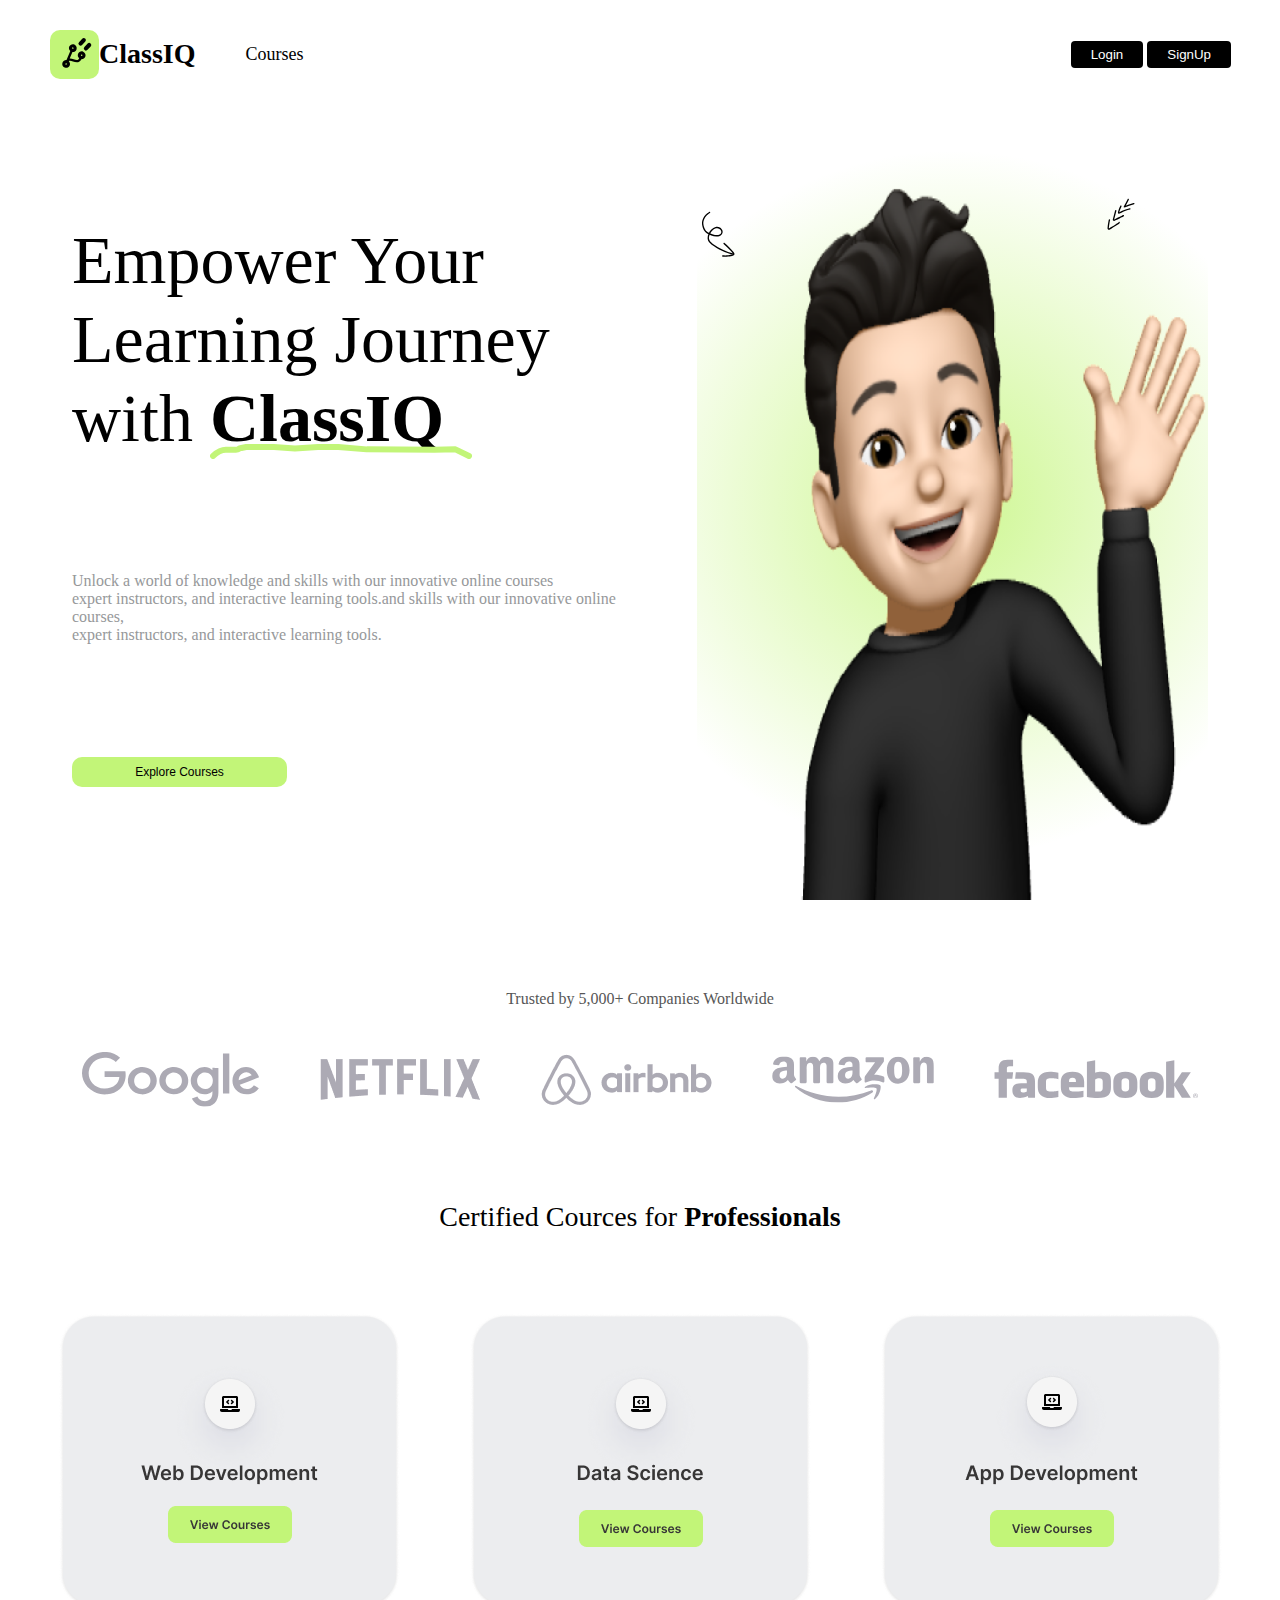
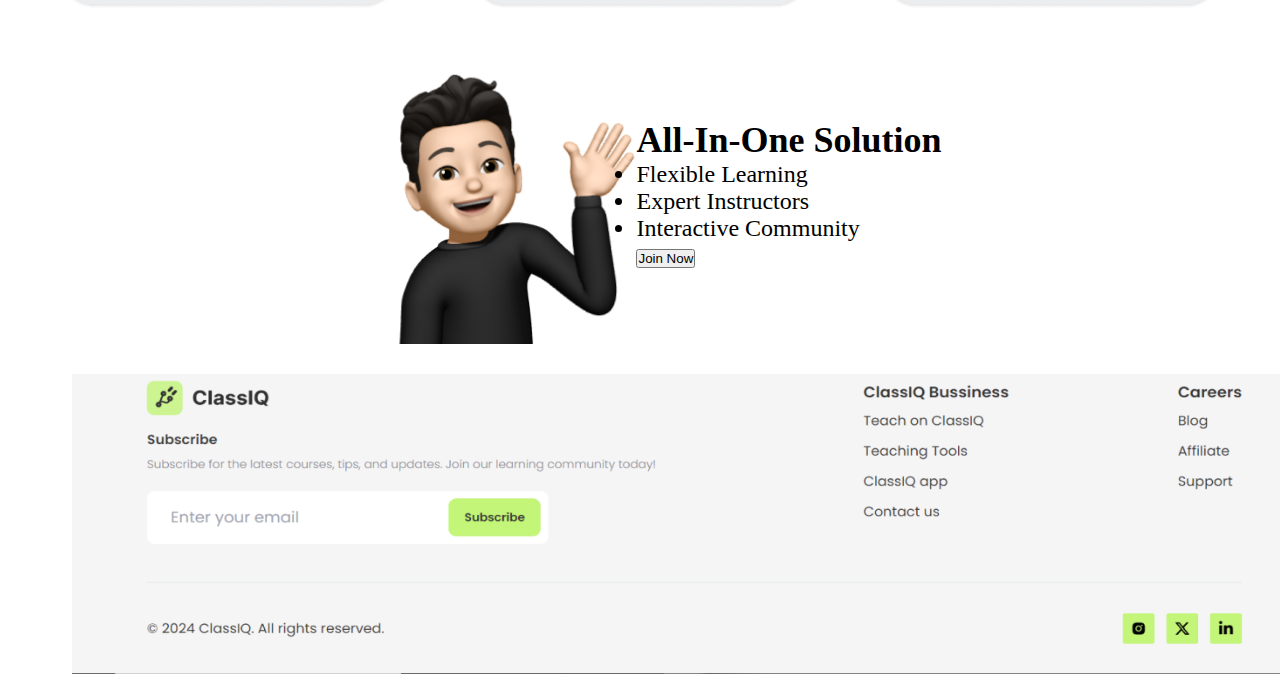
<file: index.html>
<!DOCTYPE html>
<html lang="en">
  <head>
    <meta charset="UTF-8" />
    <meta name="viewport" content="width=device-width, initial-scale=1.0" />
    <title>Class IQ</title>
    <link rel="stylesheet" href="style.css" />
  </head>
  <body>
    <!--Header-->
    <header>
      <div class="header-left">
        <a href="/" class="logo-container">
          <svg
            xmlns="http://www.w3.org/2000/svg"
            width="49"
            height="49"
            viewBox="0 0 49 49"
            fill="none"
          >
            <rect width="49" height="49" rx="10" fill="#C2F578" />
            <rect
              x="33.6592"
              y="7.15674"
              width="4.19624"
              height="8.90237"
              rx="2.09812"
              transform="rotate(43 33.6592 7.15674)"
              fill="black"
            />
            <rect
              x="39.0698"
              y="12"
              width="4.2"
              height="8.9"
              rx="2.1"
              transform="rotate(43 39.0698 12)"
              fill="black"
            />
            <path
              d="M35.2804 26.7985C36.1237 24.8119 35.1976 22.5198 33.211 21.6765C31.2244 20.8332 28.9323 21.7593 28.089 23.7459C27.3945 25.382 27.901 27.2254 29.2082 28.2948C28.874 29.007 28.4756 29.4957 28.0097 29.7435C26.9513 30.3127 25.3665 29.8097 23.69 29.2731C22.3729 28.852 21.007 28.4207 19.7134 28.4816L22.4607 22.0093C24.1161 22.1709 25.7504 21.2574 26.4334 19.6483C27.2767 17.6617 26.3506 15.3696 24.364 14.5263C22.3774 13.683 20.0853 14.6091 19.242 16.5957C18.559 18.2048 19.0371 20.015 20.3033 21.0935L16.5009 30.0514C14.8436 29.8943 13.2093 30.8078 12.5263 32.4169C11.683 34.4035 12.6091 36.6956 14.5957 37.5389C16.5824 38.3822 18.8745 37.4561 19.7177 35.4695C20.3664 33.9413 19.9687 32.2289 18.8397 31.1396C19.0783 30.9651 19.3773 30.848 19.7651 30.8216C20.6497 30.7621 21.7794 31.125 22.9803 31.5074C24.9514 32.1372 27.1857 32.8469 29.121 31.8118C30.0822 31.2969 30.8287 30.4255 31.3873 29.1721C33.0136 29.2895 34.6088 28.3806 35.2804 26.7985ZM23.143 17.4029C23.5385 17.5708 23.7247 18.0317 23.5569 18.4273C23.389 18.8228 22.928 19.0091 22.5324 18.8412C22.1369 18.6733 21.9507 18.2123 22.1186 17.8168C22.2865 17.4212 22.7474 17.235 23.143 17.4029ZM15.8168 34.6623C15.4212 34.4944 15.235 34.0335 15.4029 33.6379C15.5708 33.2424 16.0317 33.0562 16.4273 33.224C16.8228 33.3919 17.0091 33.8529 16.8412 34.2485C16.6733 34.644 16.2123 34.8302 15.8168 34.6623ZM31.99 24.5531C32.3855 24.721 32.5717 25.1819 32.4038 25.5775C32.2359 25.973 31.775 26.1593 31.3794 25.9914C30.9839 25.8235 30.7977 25.3625 30.9656 24.967C31.1334 24.5714 31.5944 24.3852 31.99 24.5531Z"
              fill="black"
            /></svg
          >ClassIQ</a>
        <a href="dashboard.html">
            Courses</a>
      </div>
      <div class="header-right">
        <a href="login.html">
        <button class="login-btn">Login</button></a>
        <a href="signup.html">
        <button class="SignUp-btn">SignUp</button></a>
      </div>
    </header>
    <!--header end-->

    <!--Hero Section Start here-->
    <main>
      <div class="main-left">
        <p class="main-heading">
          Empower Your <br />Learning Journey <br />with
          <span class="heighlight">
            <span class="border-b">
              <svg
                xmlns="http://www.w3.org/2000/svg"
                width="262"
                height="15"
                viewBox="0 0 262 15"
                fill="none"
              >
                <path
                  d="M3 12C8.41799 7.07368 13.836 5.84211 15.8677 5.84211H19.254H22.6402H25.3492L28.0582 5.36842L29.4127 4.42105L31.4444 3.94737L36.1852 3H44.3122H63.9524L84.9471 4.42105L107.974 3H128.291L156.735 5.36842L224.46 5.84211L245.455 5.36842L259 12"
                  stroke="#C2F578"
                  stroke-width="6"
                  stroke-linecap="round"
                  stroke-linejoin="bevel"
                />
              </svg>
            </span>
            ClassIQ
          </span>
        </p>
        <p class="para">
          Unlock a world of knowledge and skills with our innovative online
          courses<br />
          expert instructors, and interactive learning tools.and skills with our
          innovative online courses, <br />
          expert instructors, and interactive learning tools.
        </p>
        <button>Explore Courses</button>
      </div>
      <div class="main-right">
        <span></span>
        <img src="images/Image 4.png" alt="Here is image" />
        <span class="left-icon">
            <svg xmlns="http://www.w3.org/2000/svg" width="74" height="74" viewBox="0 0 74 74" fill="none">
                <path d="M27.2357 13.8991C24.4948 15.2181 22.3106 17.6526 21.0687 20.3948C20.5026 21.6666 20.0959 22.9809 19.9815 24.373C19.8617 25.6783 20.0874 27.0755 20.4015 28.3541C20.5523 28.9632 20.7634 29.5599 20.9815 30.1301C21.2705 30.8614 21.5596 31.5927 21.9159 32.285C22.6161 33.6093 23.7873 34.6607 25.0221 35.473C26.3295 36.3331 27.7874 36.9486 29.254 37.4243C30.8801 37.9424 32.6212 38.3489 34.3268 38.4614C36.0925 38.5614 37.9059 38.162 39.2512 36.9553C40.4143 35.8992 40.9448 34.3333 40.5278 32.7998C40.1552 31.4204 39.1327 30.2379 37.9299 29.5194C36.6012 28.7391 35.0497 28.5822 33.5569 28.9531C30.4173 29.7393 27.9269 32.5759 26.6302 35.4173C25.9544 36.8876 25.516 38.5348 25.5912 40.1765C25.6913 41.9387 26.4076 43.5234 27.5948 44.8351C28.8742 46.2282 30.4917 47.3131 32.0365 48.3501C33.7001 49.4756 35.4114 50.5285 37.1846 51.4557C40.6975 53.3294 44.4157 54.8595 48.2328 56.0176C49.1822 56.2987 50.1121 56.5462 51.0757 56.7741C51.9329 56.9738 52.2865 55.6454 51.4292 55.4457C44.2132 53.696 37.3719 50.5382 31.3554 46.2058C30.0426 45.2589 28.6376 44.2307 27.7851 42.8373C27.03 41.6121 26.8185 40.1618 27.0197 38.7643C27.2421 37.2872 27.817 35.8754 28.6027 34.6335C29.3477 33.4377 30.3052 32.2984 31.4648 31.469C32.5908 30.6591 33.9064 30.0988 35.3197 30.1335C36.4797 30.1577 37.617 30.8018 38.4109 31.6674C39.1516 32.5189 39.5418 33.6185 39.2058 34.6671C38.7726 35.9744 37.4075 36.7207 36.1165 36.9746C34.4643 37.303 32.6771 36.8559 31.0689 36.4848C29.7599 36.1649 28.4598 35.7051 27.2215 35.1195C26.0169 34.5144 24.8477 33.7765 23.9227 32.7621C23.0438 31.7885 22.5898 30.5012 22.1145 29.2936C21.6783 28.1533 21.4563 26.9562 21.3547 25.7342C21.232 24.592 21.4139 23.5877 21.7374 22.4789C22.4747 20.0292 24.0639 17.6924 26.1547 16.1435C26.7212 15.7253 27.2931 15.3938 27.9181 15.0765C28.2474 14.9081 28.3411 14.4493 28.1656 14.1466C27.9706 13.8102 27.565 13.7307 27.2357 13.8991Z" fill="black"/>
                <path d="M41.6095 45.9473C44.2105 48.1474 46.6149 50.5512 48.8637 53.1128C49.4077 53.7412 49.9712 54.4033 50.4816 55.0512C50.6712 55.3008 50.9405 55.5717 51.0558 55.8868C51.1391 56.1082 51.0719 56.1472 50.8505 56.2305C50.5283 56.3724 50.1936 56.454 49.8589 56.5356C49.4569 56.6563 49.0355 56.7433 48.614 56.8303C47.8243 57.0184 47.0221 57.1463 46.2003 57.2406C44.3834 57.4398 42.5291 57.4585 40.7244 57.2911C40.3648 57.2524 40.0321 57.6475 40.0535 57.9946C40.0608 58.3948 40.3638 58.6462 40.7569 58.6654C42.5351 58.8257 44.3292 58.8195 46.1196 58.6132C47.0281 58.5135 47.9436 58.3873 48.8202 58.1938C49.6365 58.0128 50.506 57.8459 51.2709 57.5373C52.1297 57.1969 52.6677 56.4581 52.4016 55.5337C52.1408 54.6962 51.4179 53.9917 50.881 53.3367C49.6954 51.9116 48.4426 50.5255 47.142 49.2121C45.6837 47.7429 44.1847 46.3197 42.6043 44.9887C42.3279 44.7444 41.9082 44.7181 41.6373 44.9874C41.347 45.2231 41.326 45.7296 41.6095 45.9473Z" fill="black"/>
                </svg>
        </span>
        <span class="right-icon">
            <svg xmlns="http://www.w3.org/2000/svg" width="34" height="32" viewBox="0 0 34 32" fill="none">
                <path d="M29.5532 4.94174C26.4124 6.01053 23.2716 7.07931 20.1307 8.1481C20.4132 8.43612 20.7224 8.72061 21.0084 9.03529C22.2836 6.58666 23.5819 4.10781 24.8571 1.65918C25.0314 1.33756 24.8111 0.905593 24.4966 0.784624C24.1519 0.64054 23.7963 0.823479 23.6221 1.1451C22.3469 3.59373 21.0486 6.07259 19.7734 8.52122C19.4675 9.07739 20.1587 9.58238 20.651 9.40838C23.7919 8.33959 26.9327 7.27081 30.0735 6.20202C30.4095 6.07596 30.5696 5.6477 30.4169 5.31529C30.2873 4.95268 29.8927 4.84233 29.5532 4.94174Z" fill="black"/>
                <path d="M25.8618 10.2349C23.4569 10.7175 21.0876 11.4666 18.8336 12.4717C17.7066 12.9743 16.5903 13.5568 15.5041 14.1625C15.4277 14.1998 15.2446 14.2513 15.1984 14.3117C15.1291 14.4023 15.1415 14.2921 15.209 14.3917C15.3174 14.5943 15.298 14.2442 15.3104 14.134C15.4759 13.5422 15.6681 12.9469 15.8869 12.348C16.3637 11.0366 16.8974 9.74468 17.4914 8.49903C17.8756 7.71538 16.6406 7.2013 16.2564 7.98495C15.6588 9.20394 15.1216 10.4692 14.6715 11.7771C14.4562 12.4026 14.2409 13.0281 14.0558 13.6768C13.8903 14.2686 13.7994 15.0132 14.3431 15.4293C14.917 15.8685 15.5658 15.6466 16.1204 15.3286C16.7017 15.0072 17.283 14.6857 17.8678 14.3908C19.0873 13.7675 20.3476 13.2472 21.6416 12.7767C23.0654 12.2618 24.5336 11.8766 26.0124 11.5715C26.3554 11.4987 26.6399 11.1896 26.5902 10.8163C26.5744 10.4929 26.2084 10.1888 25.8618 10.2349Z" fill="black"/>
                <path d="M18.9261 17.0447C18.0319 17.8691 16.8409 18.2987 15.7673 18.7942C14.5407 19.3643 13.3178 19.961 12.0912 20.5311C11.4797 20.8294 10.8914 21.0976 10.2799 21.3959C10.1768 21.4368 10.0737 21.4776 9.97412 21.5451C9.79458 21.6232 9.8906 21.5291 9.92435 21.5789C9.9208 21.5522 10.1056 21.7175 10.1056 21.7175C10.1056 21.7175 10.2248 21.1862 10.2409 21.1027C10.5808 19.7823 10.9207 18.4619 11.2607 17.1415C11.6593 15.6505 12.0313 14.163 12.43 12.672C12.5172 12.3077 12.1743 11.9735 11.8668 11.9058C11.4794 11.8488 11.1914 12.1313 11.1006 12.469C10.7251 13.9297 10.3531 15.4172 9.95092 16.8815C9.57539 18.3423 9.14298 19.7835 8.82432 21.2639C8.69257 21.9054 8.86827 22.6146 9.55066 22.8495C10.2331 23.0843 10.953 22.5816 11.5414 22.3135C12.8941 21.6724 14.2202 21.0348 15.573 20.3937C16.3142 20.0509 17.0786 19.678 17.8198 19.3352C18.5078 18.9996 19.1921 18.6372 19.7753 18.1256C20.0402 17.8733 20.1239 17.4824 19.8947 17.1872C19.6655 16.8921 19.1946 16.8191 18.9261 17.0447Z" fill="black"/>
                <path d="M14.4803 24.4188C14.4784 24.609 14.3789 24.6765 14.2331 24.8044C13.9611 25.0034 13.6322 25.1827 13.33 25.3586C12.7292 25.7369 12.0981 26.0922 11.4972 26.4705C10.2422 27.2343 8.98717 27.998 7.70547 28.7654C7.0513 29.1508 6.40067 29.5629 5.74649 29.9483C5.52072 30.0869 5.32162 30.2219 5.08876 30.3071C5.01233 30.3444 4.95901 30.3515 4.85237 30.3657C4.85237 30.3657 4.71906 30.3834 4.79904 30.3728C4.79904 30.3728 4.82571 30.3692 4.82925 30.3959C4.74218 30.3532 4.74218 30.3532 4.80259 30.3994C4.74742 30.5967 4.85237 30.3657 4.8328 30.4225C4.85591 30.3923 4.81862 30.3159 4.81507 30.2892C4.82401 30.1524 4.83648 30.0422 4.84542 29.9054C4.87577 29.5215 4.90612 29.1376 4.96314 28.7502C5.03448 28.0624 5.12893 27.3444 5.22693 26.6531C5.45143 25.0767 5.72926 23.4932 6.09061 21.9258C6.17783 21.5615 5.8616 21.2237 5.5275 21.1596C5.14007 21.1026 4.85205 21.3851 4.76128 21.7227C4.40348 23.3168 4.12565 24.9003 3.90469 26.5033C3.79421 27.3048 3.68373 28.1063 3.63011 28.9274C3.56586 29.6685 3.31315 30.6246 3.83188 31.2611C4.83915 32.5109 6.67561 31.0186 7.60179 30.4342C9.03281 29.5656 10.4638 28.6971 11.8949 27.8285C12.6984 27.3418 13.5019 26.8551 14.3054 26.3684C14.956 25.9563 15.8199 25.5159 15.8362 24.6184C15.8435 24.2647 15.6605 23.9092 15.2731 23.8522C14.8857 23.7951 14.4839 24.0385 14.4803 24.4188Z" fill="black"/>
                </svg>
        </span>
      </div>
     
</main>
    <!--  Hero Section end here-->
      <div class="main-two">
        <p class="para2">Trusted by 5,000+ Companies Worldwide</p><br>
        <div class="logos">
        <span>
            <svg xmlns="http://www.w3.org/2000/svg" width="178" height="56" viewBox="0 0 178 56" fill="none">
                <g clip-path="url(#clip0_9_46)">
                <path d="M21.8099 0.925781H23.3848C28.8521 1.03825 34.2304 3.11896 38.0932 6.80237C36.6669 8.18014 35.2109 9.50167 33.8144 10.8794C31.6452 9.02367 29.0304 7.58967 26.1779 7.08355C21.9585 6.24002 17.4122 6.9992 13.8763 9.27673C10.0135 11.6667 7.39863 15.7157 6.83406 20.0458C6.21007 24.3197 7.48777 28.8185 10.4295 32.1364C13.2523 35.3699 17.5608 37.3944 22.0179 37.535C26.1779 37.7599 30.5161 36.5509 33.5469 33.7953C35.9241 31.8552 37.0235 28.9029 37.3801 26.0349C32.4475 26.0349 27.515 26.063 22.5825 26.0349V20.2426H43.3526C44.4223 26.4566 42.8771 33.4579 37.8852 37.9005C34.5572 41.0497 29.9516 42.9055 25.2567 43.271C20.7105 43.6928 16.0157 42.8773 11.9746 40.7966C7.1312 38.3504 3.26838 34.2171 1.36669 29.3527C-0.416154 24.882 -0.445868 19.8209 1.21812 15.322C2.73353 11.2168 5.6455 7.58967 9.38947 5.05908C12.9849 2.55661 17.3528 1.17884 21.8099 0.925781Z" fill="#ACAAB4"/>
                <path d="M140.963 2.38678H147.322V42.5388C145.212 42.5388 143.073 42.5669 140.963 42.5107C140.993 29.1548 140.963 15.7708 140.963 2.38678Z" fill="#ACAAB4"/>
                <path d="M57.4966 16.305C61.4188 15.6021 65.6679 16.3894 68.9068 18.6107C71.8484 20.5789 73.8987 23.6719 74.5227 27.046C75.325 30.9543 74.3147 35.2282 71.6405 38.3212C68.7582 41.7796 64.0337 43.6354 59.428 43.3542C55.2086 43.1293 51.1081 41.1329 48.6121 37.8713C45.7893 34.2722 45.1058 29.3235 46.651 25.1059C48.1961 20.5789 52.5641 17.1204 57.4966 16.305ZM58.388 21.6474C56.7834 22.041 55.2977 22.9127 54.228 24.1499C51.3458 27.4115 51.5241 32.7257 54.7035 35.7624C56.516 37.5057 59.2497 38.3212 61.7754 37.8432C64.1228 37.4495 66.1731 35.9593 67.3022 33.991C69.2633 30.645 68.6988 26.0337 65.6977 23.4188C63.7662 21.7317 60.9434 21.0288 58.388 21.6474Z" fill="#ACAAB4"/>
                <path d="M88.9934 16.305C93.4802 15.4896 98.383 16.6706 101.741 19.651C107.208 24.2904 107.802 32.9788 103.137 38.3212C100.314 41.6953 95.7385 43.551 91.222 43.3542C86.9134 43.2417 82.6644 41.2173 80.109 37.8713C77.2267 34.1879 76.6027 29.1267 78.237 24.8247C79.8712 20.4383 84.15 17.0923 88.9934 16.305ZM89.8848 21.6474C88.2803 22.041 86.7946 22.9127 85.7249 24.1217C82.8723 27.3271 82.9912 32.557 86.0517 35.6219C87.8643 37.4495 90.6871 38.3493 93.302 37.8432C95.6196 37.4214 97.6996 35.9593 98.8288 33.991C100.76 30.6169 100.196 26.0056 97.1648 23.3907C95.2334 21.7036 92.4105 21.0288 89.8848 21.6474Z" fill="#ACAAB4"/>
                <path d="M115.706 17.9359C119.123 15.9114 123.67 15.349 127.354 17.0923C128.513 17.5703 129.464 18.3857 130.385 19.2012C130.415 18.442 130.385 17.6547 130.415 16.8674C132.406 16.8955 134.396 16.8674 136.417 16.8955V41.6953C136.387 45.4349 135.377 49.3995 132.524 52.1269C129.404 55.1355 124.621 56.0634 120.312 55.4448C115.706 54.7981 111.695 51.6208 109.912 47.6C111.695 46.7846 113.567 46.1379 115.409 45.3787C116.449 47.6843 118.559 49.6526 121.203 50.1025C123.848 50.5523 126.909 49.9338 128.632 47.8531C130.474 45.7161 130.474 42.7919 130.385 40.1769C129.018 41.4422 127.443 42.5669 125.542 42.9887C121.411 44.0853 116.865 42.7356 113.686 40.0926C110.477 37.4495 108.575 33.3725 108.753 29.3235C108.842 24.7403 111.576 20.3259 115.706 17.9359ZM121.857 21.5349C120.045 21.8161 118.351 22.7721 117.192 24.0936C114.399 27.2428 114.399 32.2759 117.222 35.3688C118.826 37.1965 121.411 38.2087 123.907 37.9556C126.255 37.7307 128.424 36.3248 129.583 34.3847C131.544 31.0949 131.217 26.6242 128.572 23.7562C126.938 21.9848 124.323 21.1132 121.857 21.5349Z" fill="#ACAAB4"/>
                <path d="M154.959 19.3698C158.524 16.2207 164.021 15.1522 168.597 16.8111C172.936 18.3576 175.699 22.266 177.095 26.2868C170.648 28.8174 164.229 31.3199 157.781 33.8505C158.673 35.4532 160.04 36.9153 161.882 37.5058C164.467 38.3774 167.557 38.0681 169.726 36.4373C170.588 35.8187 171.272 35.0033 171.925 34.216C173.559 35.2563 175.194 36.2686 176.828 37.3089C174.51 40.5987 170.618 42.9043 166.428 43.2699C161.793 43.8041 156.86 42.1171 153.859 38.6867C148.927 33.2881 149.402 24.2342 154.959 19.3698ZM158.138 24.5716C157.128 25.9494 156.712 27.6364 156.741 29.2954C161.05 27.6083 165.358 25.9213 169.667 24.2061C168.954 22.6315 167.23 21.6755 165.477 21.4224C162.654 20.9444 159.713 22.3784 158.138 24.5716Z" fill="#ACAAB4"/>
                </g>
                <defs>
                <clipPath id="clip0_9_46">
                <rect width="177.095" height="54.6985" fill="white" transform="translate(0 0.9198)"/>
                </clipPath>
                </defs>
                </svg>
        </span>
        <span>
            <img src="images/Vector (1).png">
        </span>
        <span>
            <img src="images/Vector (2).png">
        </span>
        <span>
            <svg xmlns="http://www.w3.org/2000/svg" width="162" height="47" viewBox="0 0 162 47" fill="none">
                <g clip-path="url(#clip0_9_59)">
                <path fill-rule="evenodd" clip-rule="evenodd" d="M100.457 36.4895C91.0975 43.0434 77.484 46.5352 65.7424 46.5352C49.2927 46.5352 34.5448 40.7871 23.3136 31.2248C22.4628 30.4728 23.2002 29.4521 24.2779 30.043C36.3599 36.7044 51.278 40.6797 66.7067 40.6797C77.087 40.6797 88.545 38.6383 99.0955 34.3944C100.684 33.8034 101.988 35.4151 100.457 36.4895Z" fill="#ACAAB4"/>
                <path fill-rule="evenodd" clip-rule="evenodd" d="M104.371 32.2455C103.18 30.7951 96.4295 31.5472 93.4232 31.9232C92.5156 32.0307 92.3454 31.2786 93.1963 30.7414C98.5849 27.1421 107.377 28.2165 108.398 29.3984C109.419 30.5802 108.114 38.9606 103.066 42.936C102.272 43.5269 101.535 43.2046 101.875 42.3988C103.009 39.7127 105.562 33.7497 104.371 32.2455Z" fill="#ACAAB4"/>
                <path fill-rule="evenodd" clip-rule="evenodd" d="M93.5933 5.49267V2.00083C93.5933 1.46362 93.9904 1.14129 94.5009 1.14129H110.951C111.461 1.14129 111.915 1.51734 111.915 2.00083V4.95546C111.915 5.43895 111.461 6.0836 110.667 7.15801L102.158 18.6542C105.335 18.6005 108.682 19.0303 111.518 20.5344C112.142 20.8568 112.312 21.394 112.369 21.8775V25.5842C112.369 26.1214 111.801 26.7123 111.177 26.39C106.129 23.8651 99.3791 23.5965 93.8202 26.4437C93.253 26.7123 92.629 26.1751 92.629 25.6379V22.0923C92.629 21.5551 92.6291 20.5882 93.253 19.7286L103.123 6.3522H94.5576C94.0471 6.3522 93.5933 5.97615 93.5933 5.49267ZM33.6372 27.1421H28.6456C28.1918 27.0884 27.7947 26.766 27.738 26.3363V2.05455C27.738 1.57107 28.1918 1.19502 28.7023 1.19502H33.3536C33.8641 1.19502 34.2044 1.57106 34.2611 2.00083V5.17034H34.3746C35.5658 2.10827 37.8914 0.657811 40.9544 0.657811C44.0742 0.657811 46.0595 2.10827 47.4209 5.17034C48.612 2.10827 51.3915 0.657811 54.3411 0.657811C56.4398 0.657811 58.7087 1.46362 60.1268 3.34384C61.715 5.38523 61.3747 8.33987 61.3747 10.9722V26.3363C61.3747 26.8198 60.9209 27.1958 60.4104 27.1958H55.4755C54.965 27.1421 54.568 26.766 54.568 26.3363V13.4433C54.568 12.4226 54.6814 9.84403 54.4545 8.87706C54.0575 7.26544 52.9797 6.78196 51.5049 6.78196C50.3137 6.78196 49.0091 7.53406 48.4986 8.76963C47.9881 10.0052 48.0448 12.0466 48.0448 13.4433V26.3363C48.0448 26.8198 47.591 27.1958 47.0805 27.1958H42.0889C41.5784 27.1421 41.1813 26.766 41.1813 26.3363V13.4433C41.1813 10.7573 41.6351 6.72824 38.1183 6.72824C34.5448 6.72824 34.6582 10.5961 34.6582 13.4433V26.3363C34.6015 26.766 34.2044 27.1421 33.6372 27.1421ZM126.096 0.657811C133.526 0.657811 137.554 6.67452 137.554 14.3566C137.554 21.77 133.129 27.6793 126.096 27.6793C118.835 27.6793 114.864 21.6626 114.864 14.1417C114.808 6.56708 118.835 0.657811 126.096 0.657811ZM126.096 5.65382C122.409 5.65382 122.182 10.435 122.182 13.3896C122.182 16.3442 122.125 22.6833 126.039 22.6833C129.896 22.6833 130.123 17.5798 130.123 14.464C130.123 12.4226 130.009 9.95149 129.385 8.01755C128.818 6.29849 127.684 5.65382 126.096 5.65382ZM147.14 27.1421H142.148C141.638 27.0884 141.241 26.7123 141.241 26.2826V1.9471C141.297 1.51734 141.694 1.14129 142.205 1.14129H146.856C147.31 1.14129 147.65 1.46363 147.764 1.83967V5.54639H147.877C149.295 2.21571 151.224 0.657811 154.684 0.657811C156.896 0.657811 159.108 1.40989 160.526 3.505C161.831 5.43894 161.831 8.7159 161.831 11.0796V26.39C161.774 26.8198 161.377 27.1421 160.867 27.1421H155.875C155.421 27.0884 155.024 26.766 154.968 26.39V13.1747C154.968 10.4887 155.308 6.62081 151.848 6.62081C150.657 6.62081 149.522 7.3729 148.955 8.55475C148.274 10.0589 148.161 11.5094 148.161 13.1747V26.2826C148.104 26.7661 147.65 27.1421 147.14 27.1421ZM80.4903 15.5384C80.4903 17.3649 80.5471 18.9228 79.5828 20.5882C78.7887 21.9312 77.5407 22.737 76.1227 22.737C74.1941 22.737 73.0596 21.3403 73.0596 19.2989C73.0596 15.2698 76.8601 14.5177 80.4903 14.5177V15.5384ZM85.5387 27.0884C85.1983 27.357 84.7446 27.4107 84.3475 27.1958C82.7025 25.9065 82.3622 25.2619 81.4546 24.0263C78.7319 26.6586 76.7466 27.4644 73.2298 27.4644C69.0323 27.4644 65.7424 24.9933 65.7424 20.1047C65.7424 16.2368 67.9546 13.6582 71.0743 12.3689C73.797 11.2408 77.5975 11.0259 80.4903 10.7036V10.1126C80.4903 8.98451 80.6038 7.6415 79.8664 6.67453C79.2424 5.815 78.108 5.43895 77.087 5.43895C75.1584 5.43895 73.4567 6.35221 73.0596 8.28615C72.9462 8.71591 72.6626 9.14567 72.2088 9.14567L67.3873 8.66218C66.9903 8.55474 66.5365 8.28615 66.6499 7.69522C67.7844 2.10827 73.0596 0.442932 77.8244 0.442932C80.2634 0.442932 83.4399 1.03386 85.3685 2.80664C87.8076 4.95546 87.5807 7.85638 87.5807 10.9722V18.3319C87.5807 20.5344 88.545 21.5014 89.4526 22.737C89.7929 23.1668 89.8496 23.704 89.4526 23.9726C88.3748 24.7784 86.5597 26.2826 85.5387 27.0884ZM14.9753 15.5384C14.9753 17.3649 15.0321 18.9228 14.0678 20.5882C13.2737 21.9312 12.0257 22.737 10.6077 22.737C8.67909 22.737 7.54464 21.3403 7.54464 19.2989C7.54464 15.2698 11.3451 14.5177 14.9753 14.5177V15.5384ZM19.967 27.0884C19.6266 27.357 19.1728 27.4107 18.7758 27.1958C17.1308 25.9065 16.7905 25.2619 15.8829 24.0263C13.1602 26.6586 11.1749 27.4644 7.65808 27.4644C3.46058 27.4644 0.170654 24.9933 0.170654 20.1047C0.170654 16.2368 2.38285 13.6582 5.50261 12.3689C8.22531 11.2408 12.0257 11.0259 14.9186 10.7036V10.1126C14.9186 8.98451 15.0321 7.6415 14.2947 6.67453C13.6707 5.815 12.5363 5.43895 11.5152 5.43895C9.58666 5.43895 7.88497 6.35221 7.48791 8.28615C7.37446 8.71591 7.09085 9.14567 6.63707 9.14567L1.81562 8.66218C1.41856 8.55474 0.964779 8.28615 1.07822 7.69522C2.21268 2.10827 7.48792 0.442932 12.2526 0.442932C14.6917 0.442932 17.8682 1.03386 19.7968 2.80664C22.2359 4.95546 22.009 7.85638 22.009 10.9722V18.3319C22.009 20.5344 22.9733 21.5014 23.8808 22.737C24.2212 23.1668 24.2779 23.704 23.8808 23.9726C22.8031 24.7784 20.988 26.2826 19.967 27.0884Z" fill="#ACAAB4"/>
                </g>
                <defs>
                <clipPath id="clip0_9_59">
                <rect width="161.667" height="46.0923" fill="white" transform="matrix(-1 0 0 -1 161.834 46.5352)"/>
                </clipPath>
                </defs>
                </svg>
        </span>
        <span>
            <svg xmlns="http://www.w3.org/2000/svg" width="204" height="40" viewBox="0 0 204 40" fill="none">
                <path d="M105.28 19.3434C103.6 19.3434 102.388 19.8689 101.16 20.4042V32.5178C102.337 32.6247 103.011 32.6247 104.127 32.6247C108.159 32.6247 108.712 30.8632 108.712 28.4039V22.6184C108.712 20.8021 108.08 19.3434 105.28 19.3434ZM78.498 18.6823C75.7001 18.6823 75.0615 20.1473 75.0615 21.9618V22.9812H81.9307V21.9618C81.9307 20.1473 81.2922 18.6823 78.498 18.6823ZM26.6168 31.2908C26.6168 32.7262 27.3268 33.4717 28.8939 33.4717C30.575 33.4717 31.5704 32.9489 32.7975 32.4118V29.5383H29.1218C27.3815 29.5383 26.6168 29.8473 26.6168 31.2908ZM131.331 19.3434C128.529 19.3434 127.558 20.8021 127.558 22.6184V29.2464C127.558 31.0671 128.529 32.5304 131.331 32.5304C134.126 32.5304 135.105 31.0671 135.105 29.2464V22.6184C135.104 20.8021 134.126 19.3434 131.331 19.3434ZM12.8822 38.7228H4.64375V19.7036H0.527344V13.1501H4.64469V9.21402C4.64469 3.86684 6.968 0.687988 13.5716 0.687988H19.0695V7.2433H15.6331C13.0621 7.2433 12.8926 8.15949 12.8926 9.86883L12.8822 13.1492H19.1072L18.3792 19.7027H12.8822V38.7228ZM41.0378 38.7722H34.1715L33.8749 37.1158C30.7398 38.7722 27.9418 39.0408 26.096 39.0408C21.0604 39.0408 18.3802 35.8323 18.3802 31.395C18.3802 26.1601 21.5077 24.2918 27.1027 24.2918H32.7975V23.16C32.7975 20.4877 32.4764 19.7036 28.1678 19.7036H21.1235L21.8119 13.1501H29.5117C38.965 13.1501 41.0378 15.9984 41.0378 23.213V38.7722ZM64.3868 20.1841C60.114 19.4853 58.8869 19.3317 56.8311 19.3317C53.1384 19.3317 52.0225 20.1087 52.0225 23.0998V28.7578C52.0225 31.7489 53.1384 32.5295 56.8311 32.5295C58.8869 32.5295 60.114 32.3732 64.3868 31.6717V38.0644C60.6442 38.8647 58.206 39.0749 56.1455 39.0749C47.3005 39.0749 43.7849 34.6385 43.7849 28.2296V23.6388C43.7849 17.2245 47.3005 12.78 56.1455 12.78C58.206 12.78 60.6442 12.9911 64.3868 13.795V20.1841ZM90.1682 28.2296H75.0606V28.7578C75.0606 31.7489 76.1775 32.5295 79.8692 32.5295C83.1879 32.5295 85.2137 32.3732 89.4789 31.6717V38.0644C85.3653 38.8647 83.2218 39.0749 79.1864 39.0749C70.3405 39.0749 66.8231 34.6385 66.8231 28.2296V22.9803C66.8231 17.3727 69.4327 12.78 78.4971 12.78C87.5614 12.78 90.1682 17.3197 90.1682 22.9803V28.2296ZM116.949 28.3509C116.949 34.5451 115.093 39.0632 103.848 39.0632C99.7873 39.0632 97.4056 38.7228 92.9238 38.0653V2.65692L101.159 1.34639V13.7321C102.939 13.1016 105.243 12.7809 107.339 12.7809C115.576 12.7809 116.948 16.3029 116.948 21.9626V28.3509H116.949ZM143.349 28.4856C143.349 33.8292 141.036 39.012 131.359 39.012C121.676 39.012 119.32 33.8292 119.32 28.4856V23.3262C119.32 17.9799 121.676 12.7962 131.359 12.7962C141.036 12.7962 143.349 17.9799 143.349 23.3262V28.4856ZM169.731 28.4856C169.731 33.8292 167.416 39.012 157.74 39.012C148.058 39.012 145.702 33.8292 145.702 28.4856V23.3262C145.702 17.9799 148.058 12.7962 157.74 12.7962C167.416 12.7962 169.731 17.9799 169.731 23.3262V28.4856ZM196.806 38.7228H187.879L180.329 26.7017V38.7228H172.09V2.65602L180.329 1.3455V24.5639L187.879 13.1501H196.806L188.564 25.6059L196.806 38.7228ZM157.712 19.3434C154.914 19.3434 153.943 20.8021 153.943 22.6184V29.2464C153.943 31.0671 154.914 32.5304 157.712 32.5304C160.506 32.5304 161.495 31.0671 161.495 29.2464V22.6184C161.495 20.8021 160.506 19.3434 157.712 19.3434ZM201.508 34.237C202.895 34.237 204 35.3158 204 36.6631C204 38.0311 202.894 39.0982 201.498 39.0982C200.108 39.0982 198.98 38.0311 198.98 36.6631C198.98 35.3158 200.108 34.237 201.498 34.237H201.508ZM201.498 34.6143C200.38 34.6143 199.465 35.5314 199.465 36.6631C199.465 37.8156 200.381 38.721 201.508 38.721C202.636 38.7318 203.538 37.8156 203.538 36.6739C203.538 35.5323 202.636 34.6143 201.508 34.6143H201.498ZM201.024 38.0752H200.572V35.3679C200.809 35.3364 201.035 35.305 201.374 35.305C201.804 35.305 202.084 35.3912 202.257 35.5089C202.423 35.6284 202.513 35.8107 202.513 36.0685C202.513 36.426 202.266 36.6407 201.962 36.7278V36.7485C202.21 36.7925 202.378 37.0063 202.436 37.4042C202.502 37.8255 202.57 37.9862 202.615 38.0743H202.141C202.074 37.9862 202.005 37.7392 201.949 37.3826C201.883 37.0386 201.7 36.9093 201.339 36.9093H201.025V38.0752H201.024ZM201.024 36.5769H201.352C201.723 36.5769 202.038 36.4467 202.038 36.1116C202.038 35.8745 201.859 35.6382 201.352 35.6382C201.204 35.6382 201.101 35.649 201.024 35.6589V36.5769Z" fill="#ACAAB4"/>
                </svg>
        </span>
    </div>
    <p class="para3">Certified Cources for <strong>Professionals</strong></p>
    <div class="courses">
    <span>
    <img src="images/Frame 8.png">
</span>
    <span>
<img src="images/Frame 9.png">
    </span>
    <span>
<img src="images/Frame 10.png">
    </span>
      </div>
      <div class="main3">
        <img src="images/Image 4.png" height="300px">

         <div class="all-in-one-right">
        <p>All-In-One Solution</p>
    <span class="features"
        <ul>
            <li>Flexible Learning</li>
            <li>Expert Instructors</li>
            <li>Interactive Community</li>
            <button class="button1"> Join Now</button>
            </span>
        </ul>
    </div>
      </div>
    </div>
    <footer>
        <div class="footer-image">
            <img src="images/footer 1.png" height="300px" width="1250px">
    </footer>
      
  </body>
</html>
</file>
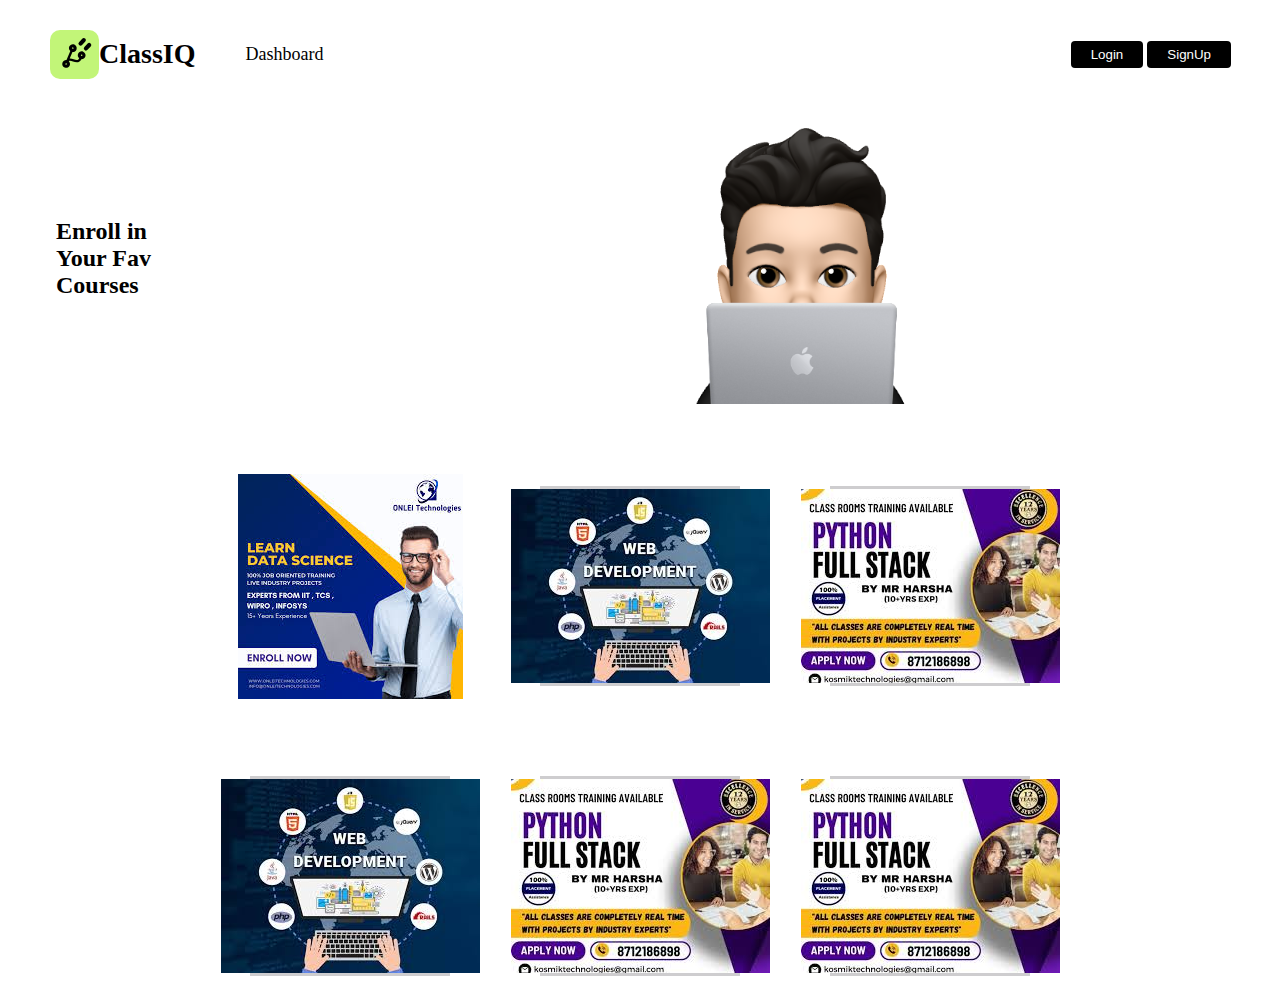
<file: dashboard.html>
<!DOCTYPE html>
<html lang="en">
  <head>
    <meta charset="UTF-8" />
    <meta name="viewport" content="width=device-width, initial-scale=1.0" />
    <title>Class IQ</title>
    <link rel="stylesheet" href="style4.css" />
  </head>
  <body>
    <!--Header-->
    <header>
      <div class="header-left">
        <a href="/" class="logo-container">
          <svg
            xmlns="http://www.w3.org/2000/svg"
            width="49"
            height="49"
            viewBox="0 0 49 49"
            fill="none"
          >
            <rect width="49" height="49" rx="10" fill="#C2F578" />
            <rect
              x="33.6592"
              y="7.15674"
              width="4.19624"
              height="8.90237"
              rx="2.09812"
              transform="rotate(43 33.6592 7.15674)"
              fill="black"
            />
            <rect
              x="39.0698"
              y="12"
              width="4.2"
              height="8.9"
              rx="2.1"
              transform="rotate(43 39.0698 12)"
              fill="black"
            />
            <path
              d="M35.2804 26.7985C36.1237 24.8119 35.1976 22.5198 33.211 21.6765C31.2244 20.8332 28.9323 21.7593 28.089 23.7459C27.3945 25.382 27.901 27.2254 29.2082 28.2948C28.874 29.007 28.4756 29.4957 28.0097 29.7435C26.9513 30.3127 25.3665 29.8097 23.69 29.2731C22.3729 28.852 21.007 28.4207 19.7134 28.4816L22.4607 22.0093C24.1161 22.1709 25.7504 21.2574 26.4334 19.6483C27.2767 17.6617 26.3506 15.3696 24.364 14.5263C22.3774 13.683 20.0853 14.6091 19.242 16.5957C18.559 18.2048 19.0371 20.015 20.3033 21.0935L16.5009 30.0514C14.8436 29.8943 13.2093 30.8078 12.5263 32.4169C11.683 34.4035 12.6091 36.6956 14.5957 37.5389C16.5824 38.3822 18.8745 37.4561 19.7177 35.4695C20.3664 33.9413 19.9687 32.2289 18.8397 31.1396C19.0783 30.9651 19.3773 30.848 19.7651 30.8216C20.6497 30.7621 21.7794 31.125 22.9803 31.5074C24.9514 32.1372 27.1857 32.8469 29.121 31.8118C30.0822 31.2969 30.8287 30.4255 31.3873 29.1721C33.0136 29.2895 34.6088 28.3806 35.2804 26.7985ZM23.143 17.4029C23.5385 17.5708 23.7247 18.0317 23.5569 18.4273C23.389 18.8228 22.928 19.0091 22.5324 18.8412C22.1369 18.6733 21.9507 18.2123 22.1186 17.8168C22.2865 17.4212 22.7474 17.235 23.143 17.4029ZM15.8168 34.6623C15.4212 34.4944 15.235 34.0335 15.4029 33.6379C15.5708 33.2424 16.0317 33.0562 16.4273 33.224C16.8228 33.3919 17.0091 33.8529 16.8412 34.2485C16.6733 34.644 16.2123 34.8302 15.8168 34.6623ZM31.99 24.5531C32.3855 24.721 32.5717 25.1819 32.4038 25.5775C32.2359 25.973 31.775 26.1593 31.3794 25.9914C30.9839 25.8235 30.7977 25.3625 30.9656 24.967C31.1334 24.5714 31.5944 24.3852 31.99 24.5531Z"
              fill="black"
            /></svg
          >ClassIQ</a>
        <a href="/Dashboard">Dashboard</a>
      </div>
      <div class="header-right">
        <a href="login.html">
        <button class="login-btn">Login</button></a>
        <a href="signup.html">
        <button class="SignUp-btn">SignUp</button></a>
      </div>
    </header>
    <!--header end-->
    <main>
    <div class="main-left">
        <p class="main-heading">
            Enroll in  Your Fav Courses
         </div>
      <div class="main-right">
        <span class="sv1">
        <img src="/images/Image 1.svg" alt="Here is image">
        </span>
        </div>
    </main>
    <div class="container">
       
        <div class="child">
        <img src="images/download.jpg"></div>
        
        <div class="child">
            <img src="images/download (1).jpg"></div>
        
        <div class="child">
            <img src="images/download (2).jpg"></div>
        
        <div class="child">
            <img src="images/download (1).jpg"></div>
        
        <div class="child">
        <img src="images/download (2).jpg"></div>

        <div class="child">
        <img src="images/download (2).jpg"> </div>
       
</div>


</body>
</file>
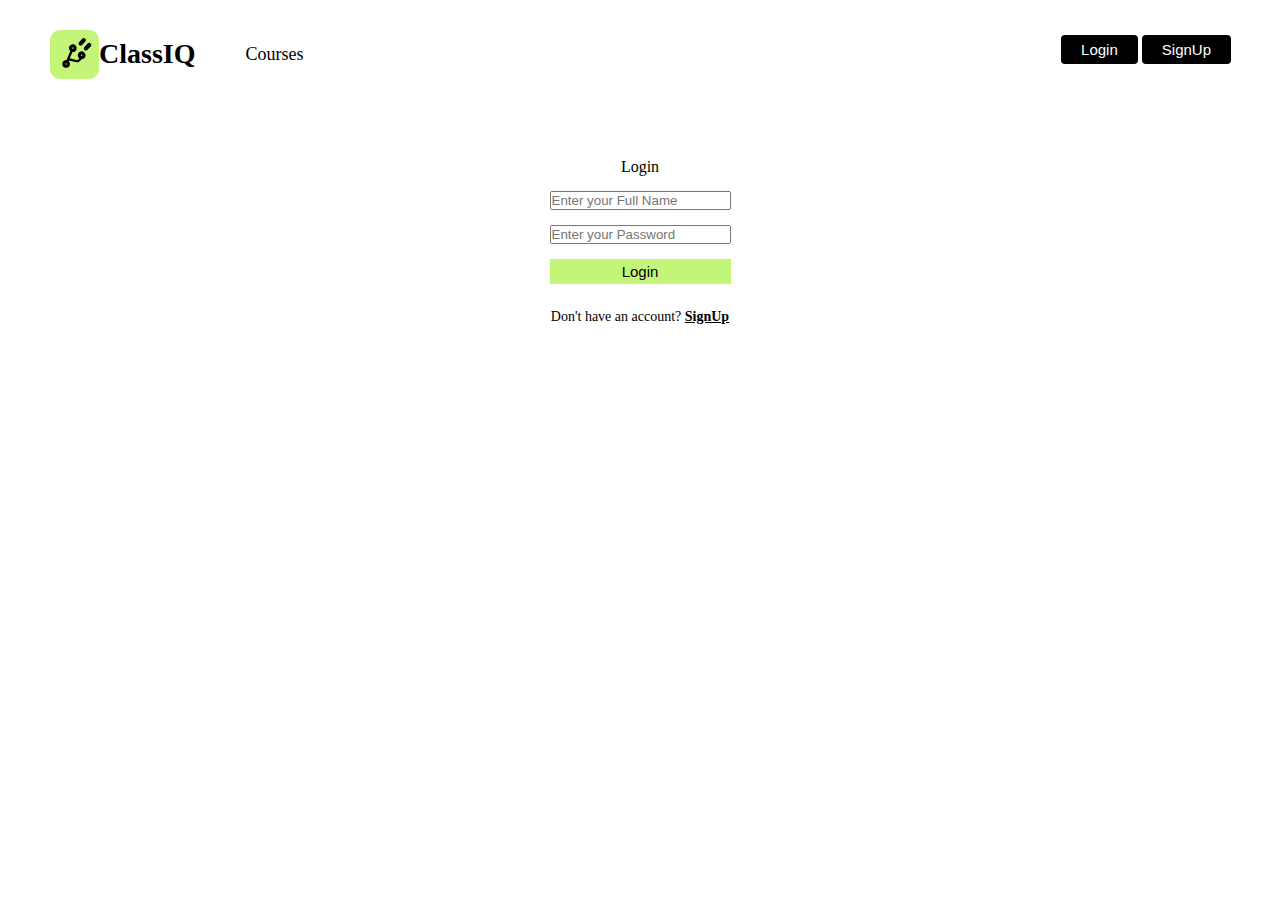
<file: login.html>
<!DOCTYPE html>
<html lang="en">
<head>
    <meta charset="UTF-8">
    <meta name="viewport" content="width=device-width, initial-scale=1.0">
    <title>SignUp</title>
    <link rel="stylesheet" href="style3.css">
</head>
<body>
    <!-- header -->
    <header>
        <div class="header-left">
          <a href="/" class="logo-container">
            <svg
              xmlns="http://www.w3.org/2000/svg"
              width="49"
              height="49"
              viewBox="0 0 49 49"
              fill="none"
            >
              <rect width="49" height="49" rx="10" fill="#C2F578" />
              <rect
                x="33.6592"
                y="7.15674"
                width="4.19624"
                height="8.90237"
                rx="2.09812"
                transform="rotate(43 33.6592 7.15674)"
                fill="black"
              />
              <rect
                x="39.0698"
                y="12"
                width="4.2"
                height="8.9"
                rx="2.1"
                transform="rotate(43 39.0698 12)"
                fill="black"
              />
              <path
                d="M35.2804 26.7985C36.1237 24.8119 35.1976 22.5198 33.211 21.6765C31.2244 20.8332 28.9323 21.7593 28.089 23.7459C27.3945 25.382 27.901 27.2254 29.2082 28.2948C28.874 29.007 28.4756 29.4957 28.0097 29.7435C26.9513 30.3127 25.3665 29.8097 23.69 29.2731C22.3729 28.852 21.007 28.4207 19.7134 28.4816L22.4607 22.0093C24.1161 22.1709 25.7504 21.2574 26.4334 19.6483C27.2767 17.6617 26.3506 15.3696 24.364 14.5263C22.3774 13.683 20.0853 14.6091 19.242 16.5957C18.559 18.2048 19.0371 20.015 20.3033 21.0935L16.5009 30.0514C14.8436 29.8943 13.2093 30.8078 12.5263 32.4169C11.683 34.4035 12.6091 36.6956 14.5957 37.5389C16.5824 38.3822 18.8745 37.4561 19.7177 35.4695C20.3664 33.9413 19.9687 32.2289 18.8397 31.1396C19.0783 30.9651 19.3773 30.848 19.7651 30.8216C20.6497 30.7621 21.7794 31.125 22.9803 31.5074C24.9514 32.1372 27.1857 32.8469 29.121 31.8118C30.0822 31.2969 30.8287 30.4255 31.3873 29.1721C33.0136 29.2895 34.6088 28.3806 35.2804 26.7985ZM23.143 17.4029C23.5385 17.5708 23.7247 18.0317 23.5569 18.4273C23.389 18.8228 22.928 19.0091 22.5324 18.8412C22.1369 18.6733 21.9507 18.2123 22.1186 17.8168C22.2865 17.4212 22.7474 17.235 23.143 17.4029ZM15.8168 34.6623C15.4212 34.4944 15.235 34.0335 15.4029 33.6379C15.5708 33.2424 16.0317 33.0562 16.4273 33.224C16.8228 33.3919 17.0091 33.8529 16.8412 34.2485C16.6733 34.644 16.2123 34.8302 15.8168 34.6623ZM31.99 24.5531C32.3855 24.721 32.5717 25.1819 32.4038 25.5775C32.2359 25.973 31.775 26.1593 31.3794 25.9914C30.9839 25.8235 30.7977 25.3625 30.9656 24.967C31.1334 24.5714 31.5944 24.3852 31.99 24.5531Z"
                fill="black"
              /></svg
            >ClassIQ</a>
          <a href="/courses">Courses</a>
        </div>
        <div class="header-right">
          <button class="login-btn">Login</button>
          <button class="SignUp-btn">SignUp</button>
        </div>
      </header>
      <main>
        <div>
            <form class="form">
            <p class="para4">Login</p>
           
            <div class="input-name">
                <i></i>
                <input type="text" placeholder="Enter your Full Name" class="name">
                <input type="password" placeholder="Enter your Password" class="pwd-name">
             <button>Login</button>
             <p class="para5">Don't have an account? <strong><u>SignUp</u></strong></p>
        </div>
        </div> 
      </main>
    
</body>
</html>
</file>
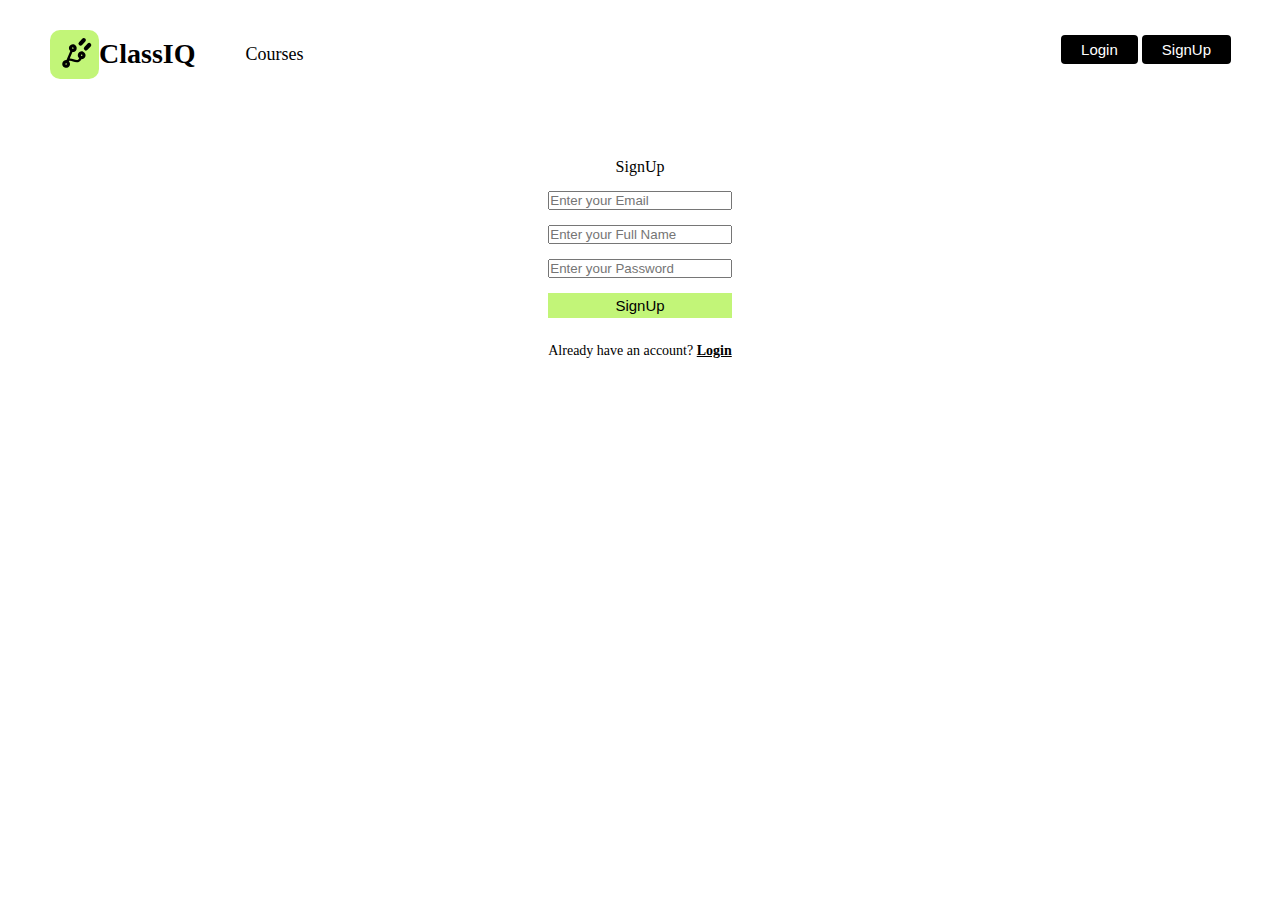
<file: signup.html>
<!DOCTYPE html>
<html lang="en">
<head>
    <meta charset="UTF-8">
    <meta name="viewport" content="width=device-width, initial-scale=1.0">
    <title>SignUp</title>
    <link rel="stylesheet" href="style2.css">
</head>
<body>
    <!-- header -->
    <header>
        <div class="header-left">
          <a href="/" class="logo-container">
            <svg
              xmlns="http://www.w3.org/2000/svg"
              width="49"
              height="49"
              viewBox="0 0 49 49"
              fill="none"
            >
              <rect width="49" height="49" rx="10" fill="#C2F578" />
              <rect
                x="33.6592"
                y="7.15674"
                width="4.19624"
                height="8.90237"
                rx="2.09812"
                transform="rotate(43 33.6592 7.15674)"
                fill="black"
              />
              <rect
                x="39.0698"
                y="12"
                width="4.2"
                height="8.9"
                rx="2.1"
                transform="rotate(43 39.0698 12)"
                fill="black"
              />
              <path
                d="M35.2804 26.7985C36.1237 24.8119 35.1976 22.5198 33.211 21.6765C31.2244 20.8332 28.9323 21.7593 28.089 23.7459C27.3945 25.382 27.901 27.2254 29.2082 28.2948C28.874 29.007 28.4756 29.4957 28.0097 29.7435C26.9513 30.3127 25.3665 29.8097 23.69 29.2731C22.3729 28.852 21.007 28.4207 19.7134 28.4816L22.4607 22.0093C24.1161 22.1709 25.7504 21.2574 26.4334 19.6483C27.2767 17.6617 26.3506 15.3696 24.364 14.5263C22.3774 13.683 20.0853 14.6091 19.242 16.5957C18.559 18.2048 19.0371 20.015 20.3033 21.0935L16.5009 30.0514C14.8436 29.8943 13.2093 30.8078 12.5263 32.4169C11.683 34.4035 12.6091 36.6956 14.5957 37.5389C16.5824 38.3822 18.8745 37.4561 19.7177 35.4695C20.3664 33.9413 19.9687 32.2289 18.8397 31.1396C19.0783 30.9651 19.3773 30.848 19.7651 30.8216C20.6497 30.7621 21.7794 31.125 22.9803 31.5074C24.9514 32.1372 27.1857 32.8469 29.121 31.8118C30.0822 31.2969 30.8287 30.4255 31.3873 29.1721C33.0136 29.2895 34.6088 28.3806 35.2804 26.7985ZM23.143 17.4029C23.5385 17.5708 23.7247 18.0317 23.5569 18.4273C23.389 18.8228 22.928 19.0091 22.5324 18.8412C22.1369 18.6733 21.9507 18.2123 22.1186 17.8168C22.2865 17.4212 22.7474 17.235 23.143 17.4029ZM15.8168 34.6623C15.4212 34.4944 15.235 34.0335 15.4029 33.6379C15.5708 33.2424 16.0317 33.0562 16.4273 33.224C16.8228 33.3919 17.0091 33.8529 16.8412 34.2485C16.6733 34.644 16.2123 34.8302 15.8168 34.6623ZM31.99 24.5531C32.3855 24.721 32.5717 25.1819 32.4038 25.5775C32.2359 25.973 31.775 26.1593 31.3794 25.9914C30.9839 25.8235 30.7977 25.3625 30.9656 24.967C31.1334 24.5714 31.5944 24.3852 31.99 24.5531Z"
                fill="black"
              /></svg
            >ClassIQ</a>
          <a href="/courses">Courses</a>
        </div>
        <div class="header-right">
          <button class="login-btn">Login</button>
          <button class="SignUp-btn">SignUp</button>
        </div>
      </header>
      <main>
        <div>
            <form class="form">
            <p class="para4">SignUp</p>
           
            <div class="input-name">
                <i></i>
                <input type="email" placeholder="Enter your Email" class="emil-name">
                <input type="text" placeholder="Enter your Full Name" class="name">
                <input type="password" placeholder="Enter your Password" class="pwd-name">
             <button>SignUp</button>
             <p class="para5">Already have an account? <strong><u>Login</u></strong></p>
        </div>
        </div> 
      </main>
    
</body>
</html>
</file>
<file: style.css>
* {
  padding: 0;
  margin: 0;
  box-sizing: border-box;
}
:root {
  --common-paading: 0 8vh;
  --primary-brand-color: #c2f578;
  --primary-text-color: #000;
  --font-family: Arial, Helvetica, sans-serif;
}
/*Header styling start */
header {
  display: flex;
  justify-content: space-between;
  align-items: center;
  height: 12vh;
  padding: val(--common-paading);
}
.header-left {
  display: flex;
  align-items: center;
  gap: 50px;
  font-size: 15px;
  padding-left: 50px;
}

.header-left a {
  display: flex;
  align-items: center;
  text-decoration: none;
  color: #000;
  font-size: 18px;
}
.header-left .logo-container {
  font-size: 28px;
  font-weight: 700;
  color: #000;
}
.header-right button {
  border: none;
  background-color: #000;
  color: white;
  padding: 6px 20px;
  border-radius: 4px;
}
.header-right{
    padding-right: 25px;
}
.SignUp-btn {
  margin-right: 24px;
}
/* Header end */

/* Main section start */
main {
  display: flex;
  padding: var(--common-paading);
  justify-content: space-between;
  width: 100%;
  height: 88vh;
}
.main-left {
  width: 50%;
  display: flex;
  flex-direction: column;
  justify-content: space-evenly;
  align-items: start;
}

.main-right {
  width: 50%;
  display: flex;
  justify-content: flex-end;
  position: relative;

 
}
.main-right img {
width: 90%;
background: rgb(194,245,120);
background: radial-gradient(circle, rgba(194,245,120,0.8127626050420168) 0%, rgba(148,233,171,0) 75%);
}
.main-heading {
  font-size: 68px;
}
.para {
  color: #96989a;
  font-size: 16px;
  backdrop-filter: blur;
}
.main-left button {
  color: var(--primary-text-color);
  font-size: 12px;
  background-color: var(--primary-brand-color);
  width: 215px;
  border: none;
  padding: 8px 12px;
  border-radius: 10px;
}
.heighlight {
  font-weight: bold;
  position: relative;
}
.border-b {
  position: absolute;
  bottom: -20px;
}
.left-icon{
    position: absolute;
    left: 42px;
    top: 90px;
}
.right-icon{
    position: absolute;
    right: 70px;
    top: 90px;
}
/* Main end */
/* main two started */

.main-two{
    padding: var(--common-paading);
  
}
.para2
{
    color: #565656;
    text-align: center;
    padding-top: 90px;
}
.logos{
    display: flex;
    justify-content: center;
    align-items: center;
    gap: 60px;
    margin-top: 15px;
    padding: 10px 50px;
}
/* background: #ECEDEF;
*/
.para3{
    padding: 80px;
    text-align: center;
    font-size: 28px;

}
.courses{
    display: flex;
    justify-content: center;
    align-items: center;
    gap: 70px;
    padding-bottom: 30px;
}
.main3{
    padding: var(--common-paading);
    display: flex;
    height: 300px;
    align-items: center;
    justify-content: center;
    margin-bottom: 30px;
   
}
.all-in-one-left{

    /* background: #ECEDEF; */
    padding-top: 50px;
    height: 350px;
}
.all-in-one-right{
    font-size: 24px;
    columns: #545454;
}
.all-in-one-right p{
    font-weight: 700;
    font-size: 36px;
}
.footer-image{
    padding: var(--common-paading);
}
</file>
<file: style4.css>
* {
    padding: 0;
    margin: 0;
    box-sizing: border-box;
  }
  :root {
    --common-paading: 0 8vh;
    --primary-brand-color: #c2f578;
    --primary-text-color: #000;
    --font-family: Arial, Helvetica, sans-serif;
  }
  /*Header styling start */
  header {
    display: flex;
    justify-content: space-between;
    align-items: center;
    height: 12vh;
    padding: val(--common-paading);
  }
  .header-left {
    display: flex;
    align-items: center;
    gap: 50px;
    font-size: 15px;
    padding-left: 50px;
  }
  
  .header-left a {
    display: flex;
    align-items: center;
    text-decoration: none;
    color: #000;
    font-size: 18px;
  }
  .header-left .logo-container {
    font-size: 28px;
    font-weight: 700;
    color: #000;
  }
  .header-right button {
    border: none;
    background-color: #000;
    color: white;
    padding: 6px 20px;
    border-radius: 4px;
  }
  .header-right{
      padding-right: 25px;
  }
  .SignUp-btn {
    margin-right: 24px;
  }
  /* Header end */
  main{
    display: flex;
    justify-content:space-between;
    align-items: center;    
    padding: var(--common-paading);
    gap: 10px;
    width: 100%;
    
}
.main-left p{
    margin-left: -16px;
}
.main-heading{
    font-weight: 600;
    font-size: 24px;
    width: 50%;

}
.main-right{
    margin-right: 0px;
    width: 50%;
}
  .main-righ img{

width: 90%;
background: rgb(194,245,120);
background: radial-gradient(circle, rgba(194,245,120,0.8127626050420168) 0%, rgba(148,233,171,0) 75%);

 }
 .container{
    display: grid;
    grid-template-columns: repeat(3, 200px);
    grid-template-rows: repeat(2,200px);
    gap:90px;
    justify-content: center;
    padding: 8px 8px;
    margin-top: 70px;
}
.child
{
    border: none;
    background-color: #cecdcf;
    justify-content: center;
    align-items: center;
    font-size: 32px;
    display: flex;
}
</file>
<file: style3.css>
* {
    padding: 0;
    margin: 0;
    box-sizing: border-box;
  }
  :root {
    --common-paading: 0 8vh;
    --primary-brand-color: #c2f578;
    --primary-text-color: #000;
    --font-family: Arial, Helvetica, sans-serif;
  }
  /*Header styling start */
  header {
    display: flex;
    justify-content: space-between;
    align-items: center;
    height: 12vh;
    padding: val(--common-paading);
  }
  .header-left {
    display: flex;
    align-items: center;
    gap: 50px;
    font-size: 15px;
    padding-left: 50px;
  }
  
  .header-left a {
    display: flex;
    align-items: center;
    text-decoration: none;
    color: #000;
    font-size: 18px;
  }
  .header-left .logo-container {
    font-size: 28px;
    font-weight: 700;
    color: #000;
  }
  .header-right button {
    border: none;
    background-color: #000;
    color: white;
    padding: 6px 20px;
    border-radius: 4px;
  }
  .header-right{
      padding-right: 25px;
  }
  .SignUp-btn {
    margin-right: 24px;
  }
  .para4{
    text-align: center;
    padding-top: 50px;
  }
  .input-name{
    display: grid;
    justify-content: center;
    align-items: center;
    gap: 15px;
   text-align: center;
    padding: var(--common-paading);
    border-radius: 10px;
}
button{
    background-color: var(--primary-brand-color);
    color: #000000;
    font-size: 15px;
    padding:4px 8px;
    border: none;
    margin-bottom: 10px;
}
.para5{
 font-size: 14px;
 color: #000000;

}
.form{
    
}
</file>
<file: style2.css>
* {
    padding: 0;
    margin: 0;
    box-sizing: border-box;
  }
  :root {
    --common-paading: 0 8vh;
    --primary-brand-color: #c2f578;
    --primary-text-color: #000;
    --font-family: Arial, Helvetica, sans-serif;
  }
  /*Header styling start */
  header {
    display: flex;
    justify-content: space-between;
    align-items: center;
    height: 12vh;
    padding: val(--common-paading);
  }
  .header-left {
    display: flex;
    align-items: center;
    gap: 50px;
    font-size: 15px;
    padding-left: 50px;
  }
  
  .header-left a {
    display: flex;
    align-items: center;
    text-decoration: none;
    color: #000;
    font-size: 18px;
  }
  .header-left .logo-container {
    font-size: 28px;
    font-weight: 700;
    color: #000;
  }
  .header-right button {
    border: none;
    background-color: #000;
    color: white;
    padding: 6px 20px;
    border-radius: 4px;
  }
  .header-right{
      padding-right: 25px;
  }
  .SignUp-btn {
    margin-right: 24px;
  }
  .para4{
    text-align: center;
    padding-top: 50px;
  }
  .input-name{
    display: grid;
    justify-content: center;
    align-items: center;
    gap: 15px;
   text-align: center;
    padding: var(--common-paading);
    border-radius: 10px;
}
button{
    background-color: var(--primary-brand-color);
    color: #000000;
    font-size: 15px;
    padding:4px 8px;
    border: none;
    margin-bottom: 10px;
}
.para5{
 font-size: 14px;
 color: #000000;

}
.form{
    
}
</file>
